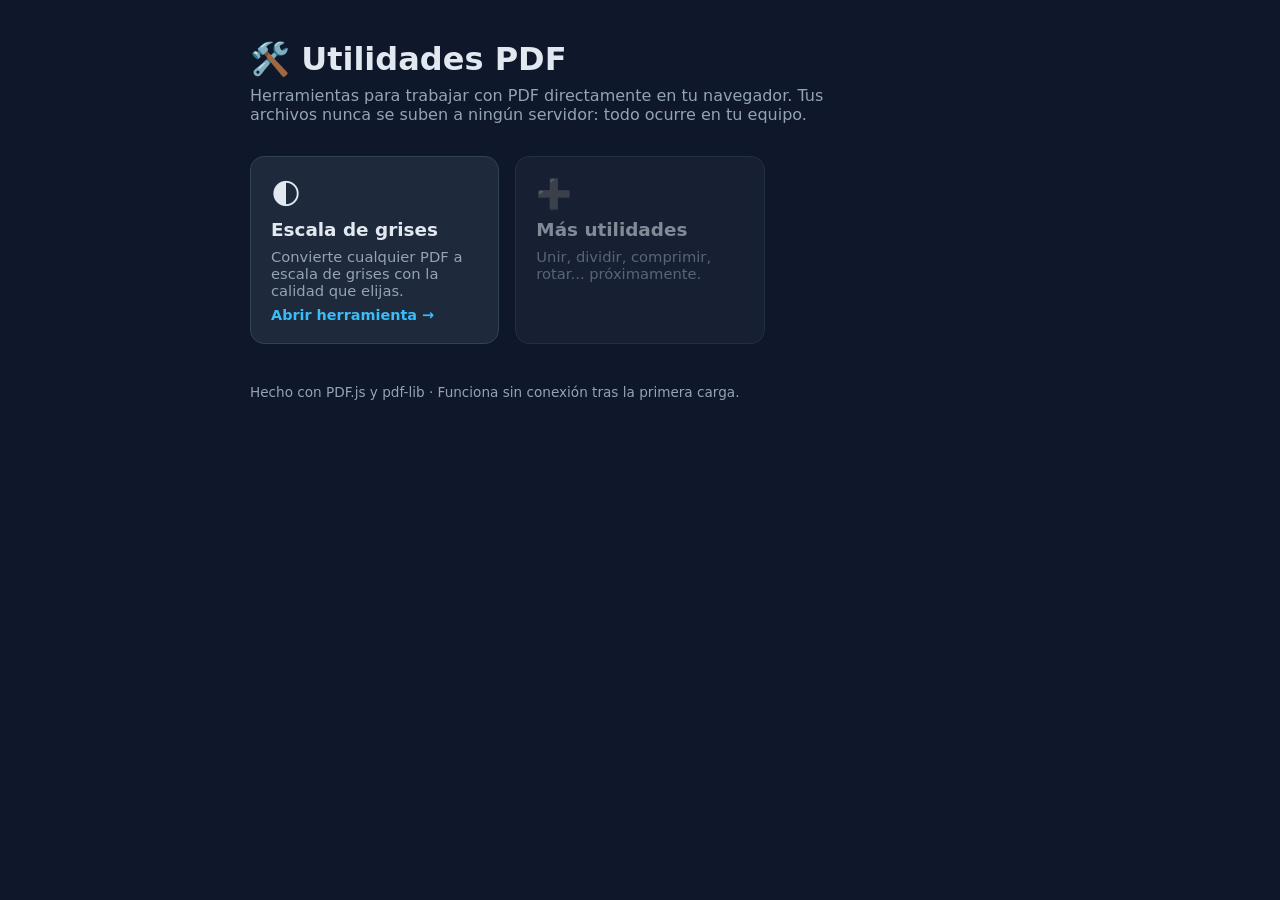
<file: index.html>
<!DOCTYPE html>
<html lang="es">
<head>
  <meta charset="UTF-8" />
  <meta name="viewport" content="width=device-width, initial-scale=1.0" />
  <title>Utilidades PDF</title>
  <meta name="description" content="Colección de utilidades PDF que funcionan 100% en el navegador." />
  <link rel="stylesheet" href="styles.css" />
</head>
<body>
  <main class="contenedor">
    <header class="hero">
      <h1>🛠️ Utilidades PDF</h1>
      <p class="intro">
        Herramientas para trabajar con PDF directamente en tu navegador.
        Tus archivos nunca se suben a ningún servidor: todo ocurre en tu equipo.
      </p>
    </header>

    <section class="grid">
      <a class="tarjeta" href="tools/grayscale/index.html">
        <div class="tarjeta-icono">🌓</div>
        <h2>Escala de grises</h2>
        <p>Convierte cualquier PDF a escala de grises con la calidad que elijas.</p>
        <span class="tarjeta-cta">Abrir herramienta →</span>
      </a>

      <!-- Plantilla para futuras utilidades (duplicar y completar):
      <a class="tarjeta" href="tools/NOMBRE/index.html">
        <div class="tarjeta-icono">📄</div>
        <h2>Título</h2>
        <p>Descripción breve.</p>
        <span class="tarjeta-cta">Abrir herramienta →</span>
      </a>
      -->

      <div class="tarjeta tarjeta-proximamente">
        <div class="tarjeta-icono">➕</div>
        <h2>Más utilidades</h2>
        <p>Unir, dividir, comprimir, rotar... próximamente.</p>
      </div>
    </section>

    <footer class="pie">
      <p>Hecho con PDF.js y pdf-lib · Funciona sin conexión tras la primera carga.</p>
    </footer>
  </main>
</body>
</html>
</file>
<file: styles.css>
:root {
  --bg: #0f172a;
  --caja: #1e293b;
  --borde: #334155;
  --acento: #38bdf8;
  --texto: #e2e8f0;
  --suave: #94a3b8;
}

* { box-sizing: border-box; }

body {
  margin: 0;
  min-height: 100vh;
  background: var(--bg);
  color: var(--texto);
  font-family: system-ui, -apple-system, Segoe UI, Roboto, sans-serif;
}

.contenedor {
  width: 100%;
  max-width: 820px;
  margin: 0 auto;
  padding: 2.5rem 1.25rem;
}

/* ---------- Hero / encabezados ---------- */
.hero { margin-bottom: 2rem; }
h1 { margin: 0 0 .5rem; font-size: 2rem; }
.intro { color: var(--suave); margin: 0; max-width: 60ch; }

/* ---------- Grid de utilidades ---------- */
.grid {
  display: grid;
  grid-template-columns: repeat(auto-fill, minmax(240px, 1fr));
  gap: 1rem;
}

.tarjeta {
  display: flex;
  flex-direction: column;
  gap: .5rem;
  background: var(--caja);
  border: 1px solid var(--borde);
  border-radius: 14px;
  padding: 1.25rem;
  text-decoration: none;
  color: var(--texto);
  transition: border-color .2s, transform .2s;
}
a.tarjeta:hover {
  border-color: var(--acento);
  transform: translateY(-3px);
}
.tarjeta-icono { font-size: 1.8rem; }
.tarjeta h2 { margin: 0; font-size: 1.15rem; }
.tarjeta p { margin: 0; color: var(--suave); font-size: .92rem; }
.tarjeta-cta { margin-top: auto; color: var(--acento); font-weight: 600; font-size: .9rem; }

.tarjeta-proximamente { opacity: .55; }

/* ---------- Pie ---------- */
.pie { margin-top: 2.5rem; color: var(--suave); font-size: .85rem; }
.pie a { color: var(--acento); }

/* ---------- Páginas de herramienta ---------- */
.volver {
  display: inline-block;
  margin-bottom: 1rem;
  color: var(--acento);
  text-decoration: none;
  font-size: .9rem;
}
.volver:hover { text-decoration: underline; }

.caja {
  background: var(--caja);
  border: 1px solid var(--borde);
  border-radius: 14px;
  padding: 1.5rem;
}

.dropzone {
  display: flex;
  justify-content: center;
  align-items: center;
  text-align: center;
  min-height: 140px;
  border: 2px dashed var(--borde);
  border-radius: 12px;
  cursor: pointer;
  color: var(--suave);
  transition: border-color .2s, background .2s;
  padding: 1rem;
}
.dropzone:hover,
.dropzone.activo {
  border-color: var(--acento);
  background: rgba(56, 189, 248, 0.08);
  color: var(--texto);
}

.controles {
  display: flex;
  align-items: center;
  gap: .75rem;
  flex-wrap: wrap;
  margin-top: 1.25rem;
}
.controles label { color: var(--suave); }

input[type="number"] {
  width: 90px;
  padding: .5rem;
  border-radius: 8px;
  border: 1px solid var(--borde);
  background: var(--bg);
  color: var(--texto);
}

button {
  margin-left: auto;
  padding: .6rem 1.2rem;
  border: none;
  border-radius: 8px;
  background: var(--acento);
  color: #06283d;
  font-weight: 600;
  cursor: pointer;
}
button:disabled { opacity: .5; cursor: not-allowed; }

.estado { margin-top: 1rem; min-height: 1.2rem; color: var(--suave); }

progress {
  width: 100%;
  margin-top: .5rem;
  height: 10px;
}

.descarga {
  display: inline-block;
  margin-top: 1rem;
  padding: .6rem 1.2rem;
  border-radius: 8px;
  background: #22c55e;
  color: #052e16;
  font-weight: 600;
  text-decoration: none;
}
</file>
